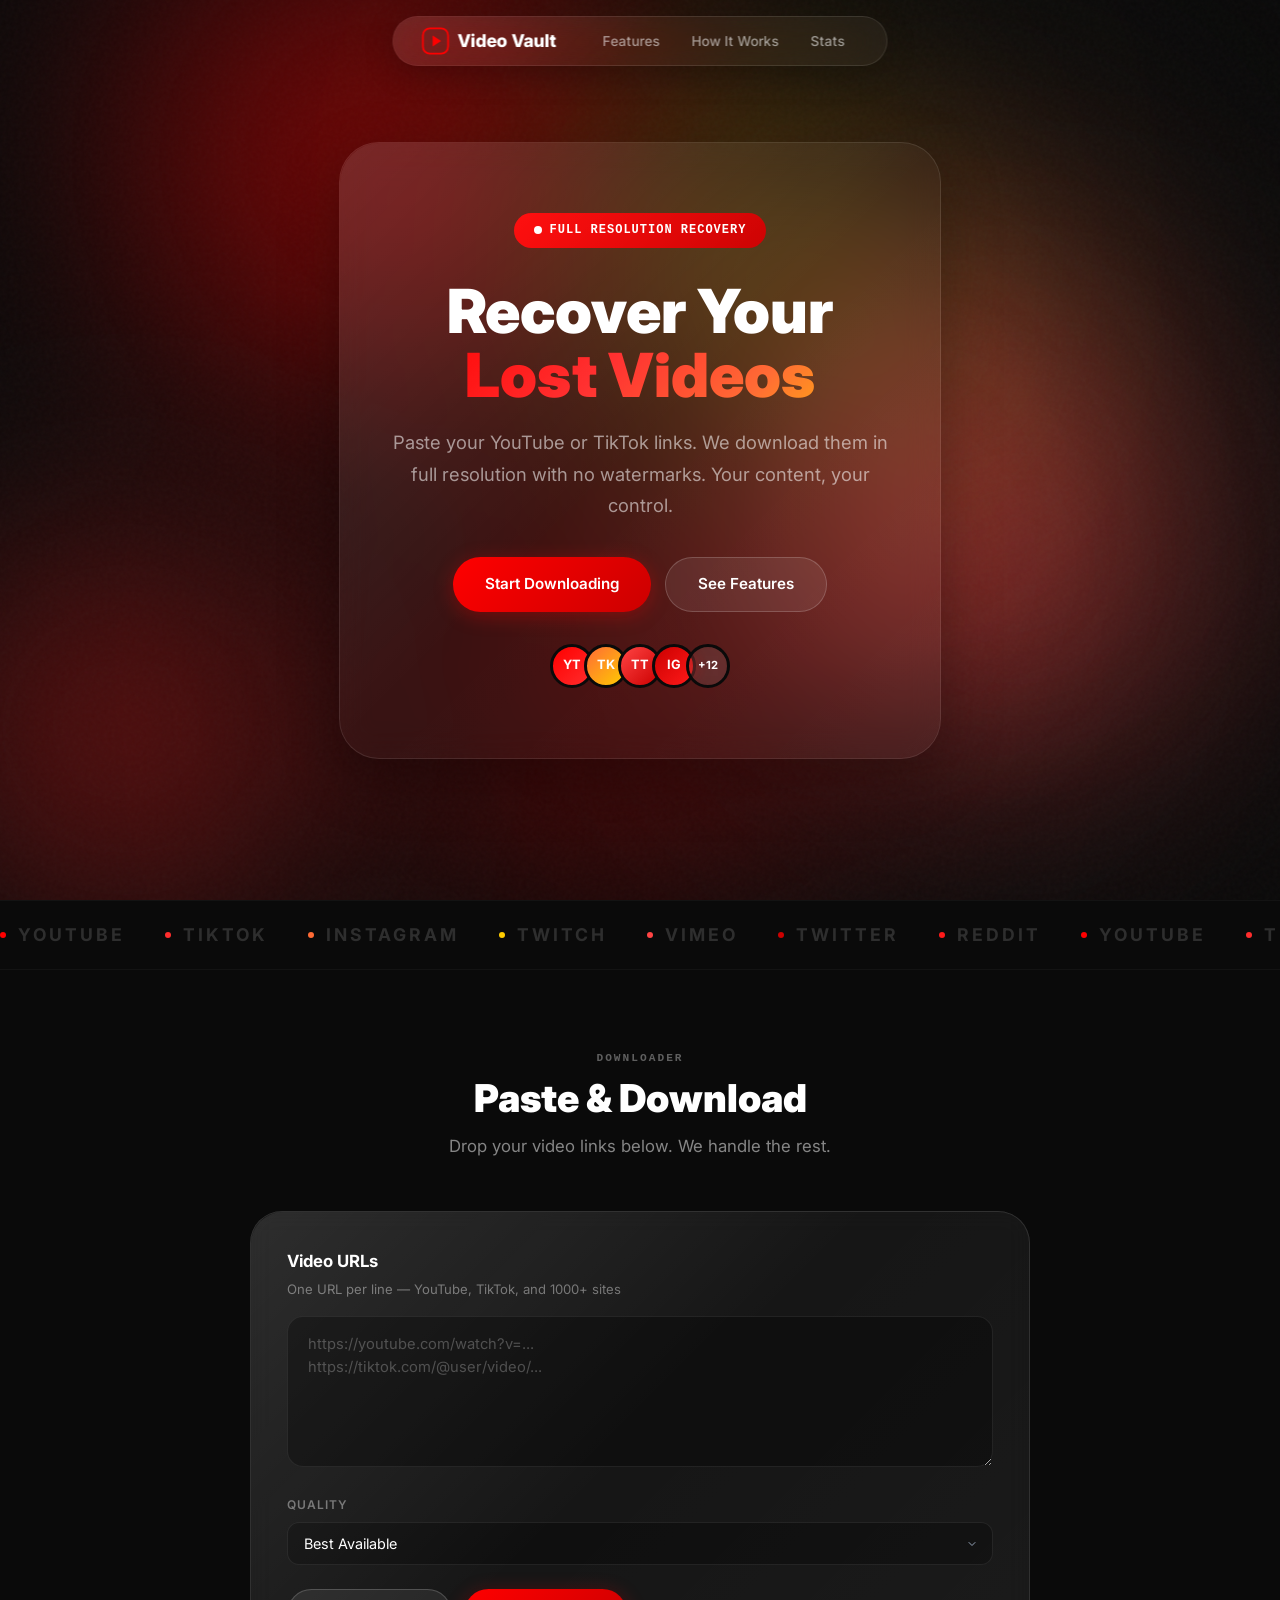
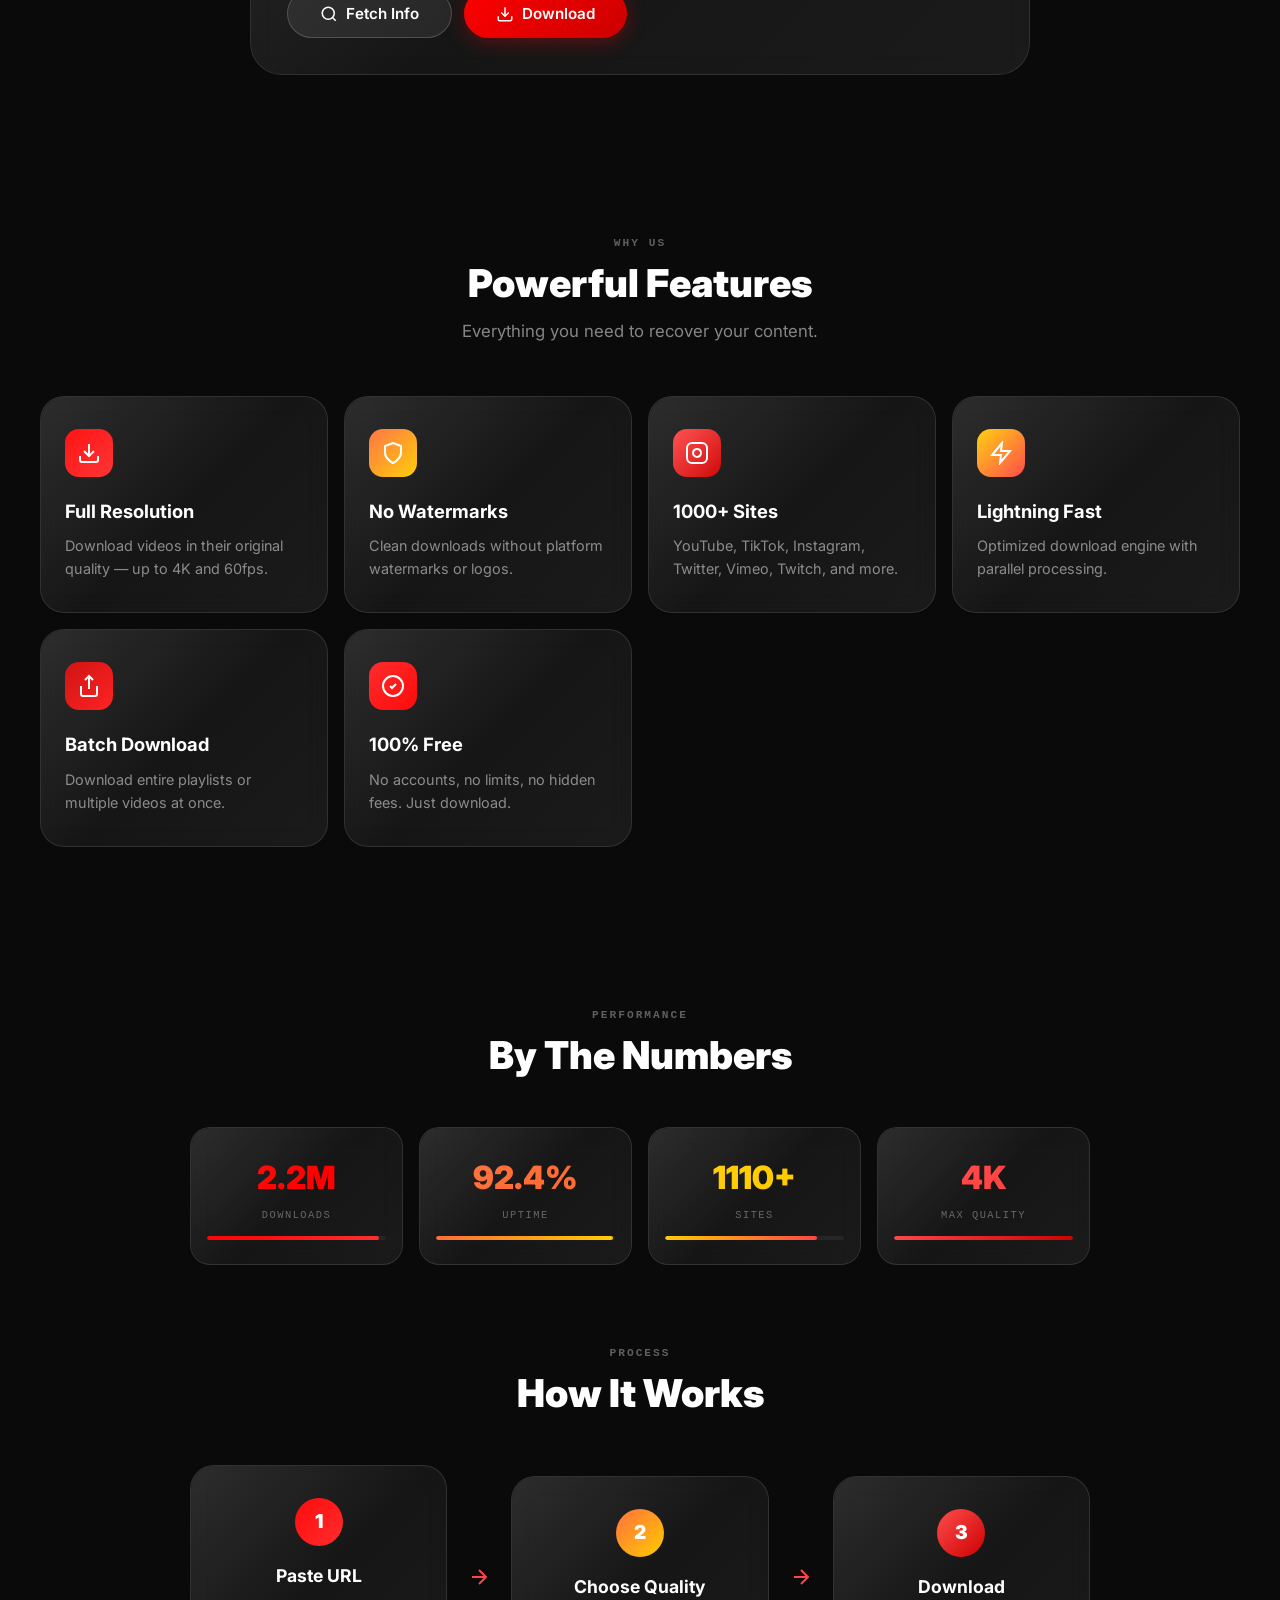
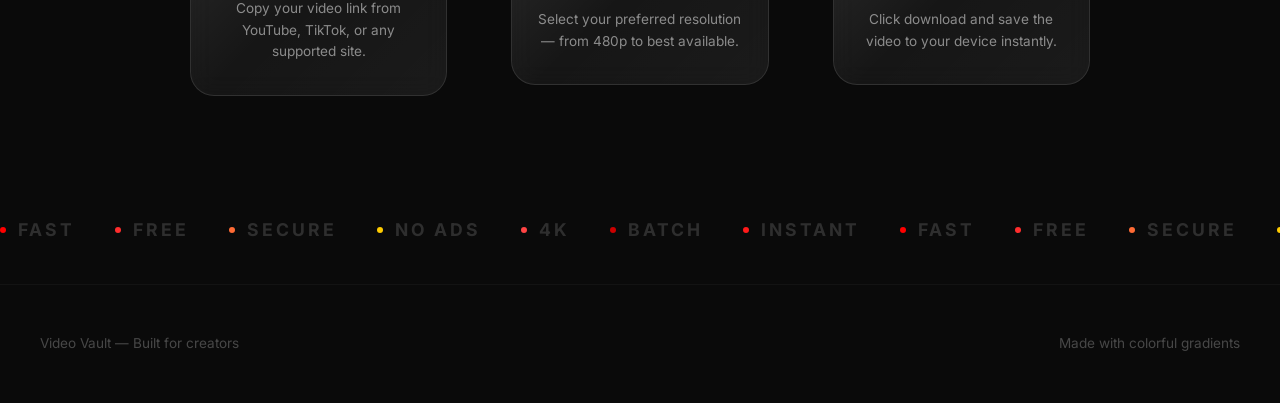
<file: docs/index.html>
<!DOCTYPE html>
<html lang="en">
<head>
    <meta charset="UTF-8">
    <meta name="viewport" content="width=device-width, initial-scale=1.0">
    <title>Video Vault</title>
    <link rel="preconnect" href="https://fonts.googleapis.com">
    <link href="https://fonts.googleapis.com/css2?family=Inter:wght@300;400;500;600;700;800;900&family=Space+Grotesk:wght@400;500;600;700&display=swap" rel="stylesheet">
    <link rel="stylesheet" href="style.css">
</head>
<body>
    <div class="bg-canvas">
        <div class="bg-orb"></div><div class="bg-orb"></div><div class="bg-orb"></div>
        <div class="bg-orb"></div><div class="bg-orb"></div><div class="bg-orb"></div>
        <div class="bg-orb"></div>
    </div>
    <div class="noise-overlay"></div>

    <div class="wrap">
        <nav class="nav">
            <a href="#" class="nl">
                <svg width="28" height="28" viewBox="0 0 40 40" fill="none">
                    <rect x="2" y="2" width="36" height="36" rx="10" stroke="url(#lg)" stroke-width="2.5"/>
                    <path d="M16 12L28 20L16 28V12Z" fill="url(#lg)"/>
                    <defs><linearGradient id="lg" x1="0" y1="0" x2="40" y2="40"><stop stop-color="#ff0000"/><stop offset="1" stop-color="#cc0000"/></linearGradient></defs>
                </svg>
                Video Vault
            </a>
            <ul class="nls">
                <li><a href="#features">Features</a></li>
                <li><a href="#how">How It Works</a></li>
                <li><a href="#stats">Stats</a></li>
            </ul>
        </nav>

        <section class="hero">
            <div class="hero-c g">
                <div class="hero-badge">
                    <span class="badge-dot"></span>
                    FULL RESOLUTION RECOVERY
                </div>
                <h1>Recover Your<br><span class="gr">Lost Videos</span></h1>
                <p>Paste your YouTube or TikTok links. We download them in full resolution with no watermarks. Your content, your control.</p>
                <div class="hero-btns">
                    <a href="#start" class="btn btn-g rp gi">Start Downloading</a>
                    <a href="#features" class="btn btn-p rp gi">See Features</a>
                </div>
                <div class="hero-avatars">
                    <div class="av" style="background:linear-gradient(135deg,var(--c1),var(--c2));">YT</div>
                    <div class="av" style="background:linear-gradient(135deg,var(--c3),var(--c4));">TK</div>
                    <div class="av" style="background:linear-gradient(135deg,var(--c5),var(--c6));">TT</div>
                    <div class="av" style="background:linear-gradient(135deg,var(--c6),var(--c7));">IG</div>
                    <div class="av" style="background:rgba(255,255,255,.06); font-size:.7rem;">+12</div>
                </div>
            </div>
        </section>

        <div class="marquee">
            <div class="marquee-inner">
                <span class="marquee-item"><span class="marquee-dot" style="background:var(--c1)"></span>YOUTUBE</span>
                <span class="marquee-item"><span class="marquee-dot" style="background:var(--c2)"></span>TIKTOK</span>
                <span class="marquee-item"><span class="marquee-dot" style="background:var(--c3)"></span>INSTAGRAM</span>
                <span class="marquee-item"><span class="marquee-dot" style="background:var(--c4)"></span>TWITCH</span>
                <span class="marquee-item"><span class="marquee-dot" style="background:var(--c5)"></span>VIMEO</span>
                <span class="marquee-item"><span class="marquee-dot" style="background:var(--c6)"></span>TWITTER</span>
                <span class="marquee-item"><span class="marquee-dot" style="background:var(--c7)"></span>REDDIT</span>
                <span class="marquee-item"><span class="marquee-dot" style="background:var(--c1)"></span>YOUTUBE</span>
                <span class="marquee-item"><span class="marquee-dot" style="background:var(--c2)"></span>TIKTOK</span>
                <span class="marquee-item"><span class="marquee-dot" style="background:var(--c3)"></span>INSTAGRAM</span>
                <span class="marquee-item"><span class="marquee-dot" style="background:var(--c4)"></span>TWITCH</span>
                <span class="marquee-item"><span class="marquee-dot" style="background:var(--c5)"></span>VIMEO</span>
                <span class="marquee-item"><span class="marquee-dot" style="background:var(--c6)"></span>TWITTER</span>
                <span class="marquee-item"><span class="marquee-dot" style="background:var(--c7)"></span>REDDIT</span>
            </div>
        </div>

        <section id="start">
            <div class="ctr">
                <div class="sh" style="text-align:center;">
                    <div class="sl">Downloader</div>
                    <h2 class="st">Paste & Download</h2>
                    <p class="sd" style="margin:0 auto;">Drop your video links below. We handle the rest.</p>
                </div>

                <div class="main-glass g gi">
                    <div class="input-section">
                        <label class="glass-label" for="urls">Video URLs</label>
                        <p class="input-hint">One URL per line — YouTube, TikTok, and 1000+ sites</p>
                        <div class="textarea-wrapper">
                            <textarea id="urls" rows="5" placeholder="https://youtube.com/watch?v=...&#10;https://tiktok.com/@user/video/..."></textarea>
                            <div class="textarea-glow"></div>
                        </div>

                        <div class="controls-row">
                            <div class="glass-select-wrapper">
                                <label class="mini-label">Quality</label>
                                <select id="quality">
                                    <option value="best">Best Available</option>
                                    <option value="1080p">1080p</option>
                                    <option value="720p">720p</option>
                                    <option value="480p">480p</option>
                                    <option value="audio">Audio Only</option>
                                </select>
                            </div>
                        </div>

                        <div class="button-row">
                            <button id="btn-info" class="btn btn-p rp gi">
                                <svg width="18" height="18" viewBox="0 0 24 24" fill="none" stroke="currentColor" stroke-width="2"><circle cx="11" cy="11" r="8"/><path d="m21 21-4.35-4.35"/></svg>
                                Fetch Info
                            </button>
                            <button id="btn-download" class="btn btn-g rp gi">
                                <svg width="18" height="18" viewBox="0 0 24 24" fill="none" stroke="currentColor" stroke-width="2"><path d="M21 15v4a2 2 0 0 1-2 2H5a2 2 0 0 1-2-2v-4"/><polyline points="7 10 12 15 17 10"/><line x1="12" y1="15" x2="12" y2="3"/></svg>
                                Download
                            </button>
                        </div>
                    </div>
                </div>
            </div>
        </section>

        <section id="features">
            <div class="ctr">
                <div class="sh" style="text-align:center;">
                    <div class="sl">Why Us</div>
                    <h2 class="st">Powerful Features</h2>
                    <p class="sd" style="margin:0 auto;">Everything you need to recover your content.</p>
                </div>
                <div class="cards">
                    <div class="card g gi">
                        <div class="card-icon" style="background:linear-gradient(135deg,var(--c1),var(--c2))">
                            <svg width="24" height="24" viewBox="0 0 24 24" fill="none" stroke="#fff" stroke-width="2"><path d="M21 15v4a2 2 0 0 1-2 2H5a2 2 0 0 1-2-2v-4"/><polyline points="7 10 12 15 17 10"/><line x1="12" y1="15" x2="12" y2="3"/></svg>
                        </div>
                        <h3>Full Resolution</h3>
                        <p>Download videos in their original quality — up to 4K and 60fps.</p>
                    </div>
                    <div class="card g gi">
                        <div class="card-icon" style="background:linear-gradient(135deg,var(--c3),var(--c4))">
                            <svg width="24" height="24" viewBox="0 0 24 24" fill="none" stroke="#fff" stroke-width="2"><path d="M12 22s8-4 8-10V5l-8-3-8 3v7c0 6 8 10 8 10z"/></svg>
                        </div>
                        <h3>No Watermarks</h3>
                        <p>Clean downloads without platform watermarks or logos.</p>
                    </div>
                    <div class="card g gi">
                        <div class="card-icon" style="background:linear-gradient(135deg,var(--c5),var(--c6))">
                            <svg width="24" height="24" viewBox="0 0 24 24" fill="none" stroke="#fff" stroke-width="2"><rect x="2" y="2" width="20" height="20" rx="5" ry="5"/><path d="M16 11.37A4 4 0 1 1 12.63 8 4 4 0 0 1 16 11.37z"/><line x1="17.5" y1="6.5" x2="17.51" y2="6.5"/></svg>
                        </div>
                        <h3>1000+ Sites</h3>
                        <p>YouTube, TikTok, Instagram, Twitter, Vimeo, Twitch, and more.</p>
                    </div>
                    <div class="card g gi">
                        <div class="card-icon" style="background:linear-gradient(135deg,var(--c4),var(--c5))">
                            <svg width="24" height="24" viewBox="0 0 24 24" fill="none" stroke="#fff" stroke-width="2"><path d="M13 2L3 14h9l-1 8 10-12h-9l1-8z"/></svg>
                        </div>
                        <h3>Lightning Fast</h3>
                        <p>Optimized download engine with parallel processing.</p>
                    </div>
                    <div class="card g gi">
                        <div class="card-icon" style="background:linear-gradient(135deg,var(--c6),var(--c7))">
                            <svg width="24" height="24" viewBox="0 0 24 24" fill="none" stroke="#fff" stroke-width="2"><path d="M4 12v8a2 2 0 0 0 2 2h12a2 2 0 0 0 2-2v-8"/><polyline points="16 6 12 2 8 6"/><line x1="12" y1="2" x2="12" y2="15"/></svg>
                        </div>
                        <h3>Batch Download</h3>
                        <p>Download entire playlists or multiple videos at once.</p>
                    </div>
                    <div class="card g gi">
                        <div class="card-icon" style="background:linear-gradient(135deg,var(--c7),var(--c1))">
                            <svg width="24" height="24" viewBox="0 0 24 24" fill="none" stroke="#fff" stroke-width="2"><path d="M12 22c5.523 0 10-4.477 10-10S17.523 2 12 2 2 6.477 2 12s4.477 10 10 10z"/><path d="M9 12l2 2 4-4"/></svg>
                        </div>
                        <h3>100% Free</h3>
                        <p>No accounts, no limits, no hidden fees. Just download.</p>
                    </div>
                </div>
            </div>
        </section>

        <section id="stats">
            <div class="ctr">
                <div class="sh" style="text-align:center;">
                    <div class="sl">Performance</div>
                    <h2 class="st">By The Numbers</h2>
                </div>
                <div class="stat-bars">
                    <div class="stat-bar g gi" data-count="2.4" data-suffix="M" data-decimal="true">
                        <div class="sb-num" style="color:var(--c1)">0M</div>
                        <div class="sb-label">Downloads</div>
                        <div class="sb-bar"><div class="sb-fill bf1" style="--w:96%"></div></div>
                    </div>
                    <div class="stat-bar g gi" data-count="99.9" data-suffix="%" data-decimal="true">
                        <div class="sb-num" style="color:var(--c3)">0%</div>
                        <div class="sb-label">Uptime</div>
                        <div class="sb-bar"><div class="sb-fill bf3" style="--w:99%"></div></div>
                    </div>
                    <div class="stat-bar g gi" data-count="1200" data-suffix="+">
                        <div class="sb-num" style="color:var(--c4)">0+</div>
                        <div class="sb-label">Sites</div>
                        <div class="sb-bar"><div class="sb-fill bf4" style="--w:85%"></div></div>
                    </div>
                    <div class="stat-bar g gi" data-count="4" data-suffix="K">
                        <div class="sb-num" style="color:var(--c5)">0K</div>
                        <div class="sb-label">Max Quality</div>
                        <div class="sb-bar"><div class="sb-fill bf5" style="--w:100%"></div></div>
                    </div>
                </div>
            </div>
        </section>

        <section id="how" style="padding-top:0">
            <div class="ctr">
                <div class="sh" style="text-align:center;">
                    <div class="sl">Process</div>
                    <h2 class="st">How It Works</h2>
                </div>
                <div class="steps-row">
                    <div class="step-card g gi">
                        <div class="step-num" style="background:linear-gradient(135deg,var(--c1),var(--c2))">1</div>
                        <h3>Paste URL</h3>
                        <p>Copy your video link from YouTube, TikTok, or any supported site.</p>
                    </div>
                    <div class="step-arrow">
                        <svg width="24" height="24" viewBox="0 0 24 24" fill="none" stroke="var(--c5)" stroke-width="2"><path d="M5 12h14M12 5l7 7-7 7"/></svg>
                    </div>
                    <div class="step-card g gi">
                        <div class="step-num" style="background:linear-gradient(135deg,var(--c3),var(--c4))">2</div>
                        <h3>Choose Quality</h3>
                        <p>Select your preferred resolution — from 480p to best available.</p>
                    </div>
                    <div class="step-arrow">
                        <svg width="24" height="24" viewBox="0 0 24 24" fill="none" stroke="var(--c5)" stroke-width="2"><path d="M5 12h14M12 5l7 7-7 7"/></svg>
                    </div>
                    <div class="step-card g gi">
                        <div class="step-num" style="background:linear-gradient(135deg,var(--c5),var(--c6))">3</div>
                        <h3>Download</h3>
                        <p>Click download and save the video to your device instantly.</p>
                    </div>
                </div>
            </div>
        </section>

        <div class="marquee" style="border:none; padding:40px 0;">
            <div class="marquee-inner" style="animation-duration:15s;">
                <span class="marquee-item"><span class="marquee-dot" style="background:var(--c1)"></span>FAST</span>
                <span class="marquee-item"><span class="marquee-dot" style="background:var(--c2)"></span>FREE</span>
                <span class="marquee-item"><span class="marquee-dot" style="background:var(--c3)"></span>SECURE</span>
                <span class="marquee-item"><span class="marquee-dot" style="background:var(--c4)"></span>NO ADS</span>
                <span class="marquee-item"><span class="marquee-dot" style="background:var(--c5)"></span>4K</span>
                <span class="marquee-item"><span class="marquee-dot" style="background:var(--c6)"></span>BATCH</span>
                <span class="marquee-item"><span class="marquee-dot" style="background:var(--c7)"></span>INSTANT</span>
                <span class="marquee-item"><span class="marquee-dot" style="background:var(--c1)"></span>FAST</span>
                <span class="marquee-item"><span class="marquee-dot" style="background:var(--c2)"></span>FREE</span>
                <span class="marquee-item"><span class="marquee-dot" style="background:var(--c3)"></span>SECURE</span>
                <span class="marquee-item"><span class="marquee-dot" style="background:var(--c4)"></span>NO ADS</span>
                <span class="marquee-item"><span class="marquee-dot" style="background:var(--c5)"></span>4K</span>
                <span class="marquee-item"><span class="marquee-dot" style="background:var(--c6)"></span>BATCH</span>
                <span class="marquee-item"><span class="marquee-dot" style="background:var(--c7)"></span>INSTANT</span>
            </div>
        </div>

        <footer class="footer">
            <div class="footer-inner">
                <span style="color:rgba(255,255,255,.25)">Video Vault — Built for creators</span>
                <span style="color:rgba(255,255,255,.25)">Made with colorful gradients</span>
            </div>
        </footer>
    </div>

    <script>
        document.querySelectorAll('.gi').forEach(el=>{
            el.addEventListener('mousemove',e=>{
                const r=el.getBoundingClientRect();
                el.style.setProperty('--mx',((e.clientX-r.left)/r.width*100)+'%');
                el.style.setProperty('--my',((e.clientY-r.top)/r.height*100)+'%');
            });
        });

        const observer=new IntersectionObserver(entries=>{
            entries.forEach(entry=>{
                if(entry.isIntersecting){
                    entry.target.querySelectorAll('.sb-fill').forEach(f=>f.classList.add('animated'));
                    entry.target.querySelectorAll('[data-count]').forEach(el=>{
                        const target=parseFloat(el.dataset.count);
                        const suffix=el.dataset.suffix||'';
                        const isDecimal=el.dataset.decimal==='true';
                        const numEl=el.querySelector('.sb-num');
                        const dur=1500;
                        const startTime=performance.now();
                        function tick(now){
                            const elapsed=now-startTime;
                            const progress=Math.min(elapsed/dur,1);
                            const eased=1-Math.pow(1-progress,3);
                            const current=target*eased;
                            numEl.textContent=(isDecimal?current.toFixed(1):Math.round(current))+suffix;
                            if(progress<1) requestAnimationFrame(tick);
                        }
                        requestAnimationFrame(tick);
                    });
                    observer.unobserve(entry.target);
                }
            });
        },{threshold:0.2});
        document.querySelectorAll('.stat-bars').forEach(el=>observer.observe(el));
    </script>
</body>
</html>
</file>
<file: docs/style.css>
:root {
    --font: 'Inter', -apple-system, BlinkMacSystemFont, 'SF Pro Display', 'Segoe UI', system-ui, sans-serif;
    --mono: 'SF Mono', 'Fira Code', monospace;
    --bg: #0a0a0a;
    --c1: #ff0000; --c2: #ff2d2d; --c3: #ff6b35; --c4: #ffcc00; --c5: #ff4444; --c6: #cc0000; --c7: #ff1a1a;
    --glass: rgba(255,255,255,0.05);
    --glass-border: rgba(255,255,255,0.12);
    --blur: 12px;
}
* { margin:0; padding:0; box-sizing:border-box; }
html { scroll-behavior:smooth; }
body { background:var(--bg); font-family:var(--font); color:#fff; overflow-x:hidden; line-height:1.6; }

.bg-canvas { position:fixed; inset:0; z-index:0; overflow:hidden; }
.bg-orb { position:absolute; border-radius:50%; filter:blur(120px); opacity:0.35; mix-blend-mode:screen; }
.bg-orb:nth-child(1) { width:500px; height:500px; background:var(--c1); top:-10%; left:10%; animation:o1 18s ease-in-out infinite; opacity:0.4; }
.bg-orb:nth-child(2) { width:400px; height:400px; background:var(--c5); top:40%; right:5%; animation:o2 22s ease-in-out infinite; opacity:0.35; }
.bg-orb:nth-child(3) { width:450px; height:450px; background:var(--c6); bottom:0; left:30%; animation:o3 20s ease-in-out infinite; opacity:0.3; }
.bg-orb:nth-child(4) { width:350px; height:350px; background:var(--c3); top:20%; left:60%; animation:o4 16s ease-in-out infinite; opacity:0.35; }
.bg-orb:nth-child(5) { width:300px; height:300px; background:var(--c2); bottom:20%; right:20%; animation:o5 24s ease-in-out infinite; opacity:0.3; }
.bg-orb:nth-child(6) { width:380px; height:380px; background:var(--c7); top:60%; left:-5%; animation:o6 19s ease-in-out infinite; opacity:0.35; }
.bg-orb:nth-child(7) { width:320px; height:320px; background:var(--c4); top:10%; right:30%; animation:o1 21s ease-in-out infinite reverse; opacity:0.25; }
@keyframes o1 { 0%,100%{transform:translate(0,0)scale(1)} 33%{transform:translate(80px,60px)scale(1.2)} 66%{transform:translate(-50px,100px)scale(0.9)} }
@keyframes o2 { 0%,100%{transform:translate(0,0)scale(1)} 33%{transform:translate(-70px,80px)scale(1.15)} 66%{transform:translate(60px,-50px)scale(0.85)} }
@keyframes o3 { 0%,100%{transform:translate(0,0)scale(1)} 33%{transform:translate(60px,-70px)scale(1.1)} 66%{transform:translate(-80px,40px)scale(0.95)} }
@keyframes o4 { 0%,100%{transform:translate(0,0)scale(1)} 33%{transform:translate(-50px,-60px)scale(1.2)} 66%{transform:translate(70px,50px)scale(0.88)} }
@keyframes o5 { 0%,100%{transform:translate(0,0)scale(1)} 33%{transform:translate(40px,70px)scale(1.1)} 66%{transform:translate(-60px,-40px)scale(0.92)} }
@keyframes o6 { 0%,100%{transform:translate(0,0)scale(1)} 33%{transform:translate(-40px,50px)scale(1.15)} 66%{transform:translate(60px,-70px)scale(0.88)} }

.noise-overlay { position:fixed; inset:0; z-index:0; pointer-events:none; opacity:0.03; background-image:url("data:image/svg+xml,%3Csvg viewBox='0 0 256 256' xmlns='http://www.w3.org/2000/svg'%3E%3Cfilter id='n'%3E%3CfeTurbulence type='fractalNoise' baseFrequency='0.9' numOctaves='4' stitchTiles='stitch'/%3E%3C/filter%3E%3Crect width='100%25' height='100%25' filter='url(%23n)'/%3E%3C/svg%3E"); }

.g { background:var(--glass); backdrop-filter:blur(var(--blur));-webkit-backdrop-filter:blur(var(--blur)); border:1px solid var(--glass-border); position:relative; }
.g::before { content:''; position:absolute; inset:0; border-radius:inherit; background:linear-gradient(135deg,rgba(255,255,255,0.1) 0%,transparent 50%,rgba(255,255,255,0.02) 100%); pointer-events:none; }
.gi { transition:all .3s cubic-bezier(.4,0,.2,1); cursor:pointer; }
.gi::after { content:''; position:absolute; inset:0; border-radius:inherit; background:radial-gradient(circle at var(--mx,50%) var(--my,50%),rgba(255,255,255,0.08) 0%,transparent 60%); opacity:0; transition:opacity .3s; pointer-events:none; }
.gi:hover::after { opacity:1; }
.gi:hover { transform:translateY(-2px); border-color:rgba(255,255,255,0.18); }

.rp { border-radius:100px; } .r1 { border-radius:8px; } .r2 { border-radius:12px; } .r3 { border-radius:16px; } .r4 { border-radius:24px; } .r5 { border-radius:32px; }

.wrap { position:relative; z-index:1; }
section { padding:80px 24px; }
.ctr { max-width:1200px; margin:0 auto; }
.sh { margin-bottom:50px; }
.sl { font-family:var(--mono); font-size:.7rem; font-weight:700; text-transform:uppercase; letter-spacing:2px; color:rgba(255,255,255,.35); margin-bottom:8px; }
.st { font-size:2.4rem; font-weight:900; line-height:1.15; margin-bottom:12px; }
.sd { color:rgba(255,255,255,.5); font-size:1.05rem; max-width:520px; line-height:1.7; }

.nav { position:fixed; top:16px; left:50%; transform:translateX(-50%); z-index:1000; padding:10px 28px; border-radius:100px; display:flex; align-items:center; gap:32px; backdrop-filter:blur(20px) saturate(1.4);-webkit-backdrop-filter:blur(20px) saturate(1.4); background:rgba(255,255,255,0.05); border:1px solid rgba(255,255,255,0.1); box-shadow:0 8px 32px rgba(0,0,0,0.2); }
.nav::before { content:''; position:absolute; inset:0; border-radius:inherit; background:linear-gradient(135deg,rgba(255,255,255,0.08) 0%,transparent 50%); pointer-events:none; }
.nl { font-weight:800; font-size:1.1rem; color:#fff; text-decoration:none; position:relative; z-index:1; display:flex; align-items:center; gap:8px; }
.nls { display:flex; gap:4px; list-style:none; position:relative; z-index:1; }
.nls a { color:rgba(255,255,255,.55); text-decoration:none; padding:6px 14px; border-radius:100px; font-size:.85rem; font-weight:500; transition:all .3s; }
.nls a:hover { color:#fff; background:rgba(255,255,255,.08); }

.hero { min-height:100vh; display:flex; align-items:center; justify-content:center; padding-top:80px; }
.hero-c { max-width:860px; padding:70px 50px; border-radius:40px; text-align:center; background:rgba(255,255,255,0.03); backdrop-filter:blur(16px);-webkit-backdrop-filter:blur(16px); border:1px solid rgba(255,255,255,0.1); box-shadow:0 20px 60px rgba(0,0,0,0.3); animation:morphIn .8s cubic-bezier(.4,0,.2,1); }
@keyframes morphIn { 0%{opacity:0;transform:scale(.95) translateY(20px)} 100%{opacity:1;transform:scale(1) translateY(0)} }
.hero-badge { display:inline-flex; align-items:center; gap:8px; padding:8px 20px; border-radius:100px; font-family:var(--mono); font-size:.75rem; font-weight:600; margin-bottom:32px; background:linear-gradient(135deg,var(--c1),var(--c6)); color:#fff; letter-spacing:1px; }
.badge-dot { width:8px; height:8px; border-radius:50%; background:#fff; animation:pulse 2s ease infinite; }
@keyframes pulse { 0%,100%{opacity:1;transform:scale(1)} 50%{opacity:.5;transform:scale(1.3)} }
.hero h1 { font-size:3.8rem; font-weight:900; line-height:1.05; margin-bottom:20px; }
.hero h1 .gr { background:linear-gradient(135deg,var(--c1),var(--c2),var(--c3),var(--c4),var(--c5),var(--c1)); background-size:200% 200%; -webkit-background-clip:text; -webkit-text-fill-color:transparent; background-clip:text; animation:gradShift 4s ease infinite; }
@keyframes gradShift { 0%,100%{background-position:0% 50%} 50%{background-position:100% 50%} }
.hero p { font-size:1.15rem; color:rgba(255,255,255,.55); max-width:500px; margin:0 auto 36px; line-height:1.7; }
.hero-btns { display:flex; gap:14px; justify-content:center; flex-wrap:wrap; }
.hero-avatars { display:flex; justify-content:center; margin-top:32px; }
.av { width:44px; height:44px; border-radius:50%; display:flex; align-items:center; justify-content:center; font-size:.8rem; font-weight:700; margin-left:-10px; border:3px solid var(--bg); backdrop-filter:blur(8px);-webkit-backdrop-filter:blur(8px); transition:transform .3s; }
.av:first-child { margin-left:0; }
.av:hover { transform:scale(1.15); z-index:2; }

.btn { display:inline-flex; align-items:center; gap:8px; padding:14px 32px; font-size:.95rem; font-weight:600; font-family:var(--font); color:#fff; text-decoration:none; border:none; cursor:pointer; position:relative; overflow:hidden; transition:all .3s cubic-bezier(.4,0,.2,1); }
.btn::after { content:''; position:absolute; top:0; left:-100%; width:100%; height:100%; background:linear-gradient(90deg,transparent,rgba(255,255,255,.12),transparent); transition:left .5s; }
.btn:hover::after { left:100%; }
.btn-p { background:rgba(255,255,255,.08); border:1px solid rgba(255,255,255,.18); }
.btn-p:hover { background:rgba(255,255,255,.14); }
.btn-g { background:linear-gradient(135deg,var(--c1),var(--c6)); border:none; box-shadow:0 4px 20px rgba(255,0,0,.3); }
.btn-g:hover { filter:brightness(1.2); transform:translateY(-2px); box-shadow:0 6px 30px rgba(255,0,0,.4); }
.btn:disabled { opacity:.5; cursor:not-allowed; }
.spinner { width:18px; height:18px; border:2px solid rgba(255,255,255,.2); border-top-color:#fff; border-radius:50%; animation:spin .8s linear infinite; display:inline-block; }
@keyframes spin { to{transform:rotate(360deg)} }

.marquee { overflow:hidden; padding:20px 0; border-top:1px solid rgba(255,255,255,.04); border-bottom:1px solid rgba(255,255,255,.04); }
.marquee-inner { display:flex; gap:40px; animation:scroll 20s linear infinite; white-space:nowrap; }
@keyframes scroll { 0%{transform:translateX(0)} 100%{transform:translateX(-50%)} }
.marquee-item { font-size:1.1rem; font-weight:700; color:rgba(255,255,255,.15); text-transform:uppercase; letter-spacing:3px; display:flex; align-items:center; gap:12px; }
.marquee-dot { width:6px; height:6px; border-radius:50%; }

.main-glass { padding:36px; border-radius:32px; max-width:780px; margin:0 auto; }
.glass-label { display:block; font-family:var(--font); font-size:1.05rem; font-weight:700; color:#fff; margin-bottom:4px; }
.input-hint { font-size:.82rem; color:rgba(255,255,255,.4); margin-bottom:16px; }
.textarea-wrapper { position:relative; margin-bottom:20px; }
.textarea-wrapper textarea { width:100%; background:rgba(0,0,0,.3); border:1px solid rgba(255,255,255,.08); border-radius:16px; color:#fff; padding:16px 20px; font-size:.92rem; font-family:var(--font); resize:vertical; transition:all .3s; line-height:1.6; }
.textarea-wrapper textarea:focus { outline:none; border-color:var(--c6); box-shadow:0 0 0 3px rgba(153,51,255,.2), 0 0 40px rgba(153,51,255,.1); }
.textarea-wrapper textarea::placeholder { color:rgba(255,255,255,.25); }
.textarea-glow { position:absolute; bottom:-2px; left:50%; transform:translateX(-50%); width:60%; height:2px; background:linear-gradient(90deg,transparent,var(--c6),var(--c7),transparent); opacity:0; transition:opacity .3s; border-radius:2px; }
.textarea-wrapper textarea:focus ~ .textarea-glow { opacity:1; }

.controls-row { display:flex; gap:16px; margin-bottom:24px; }
.glass-select-wrapper { flex:1; }
.mini-label { display:block; font-size:.75rem; font-weight:600; color:rgba(255,255,255,.4); text-transform:uppercase; letter-spacing:.08em; margin-bottom:8px; }
.glass-select-wrapper select { width:100%; background:rgba(0,0,0,.3); border:1px solid rgba(255,255,255,.08); border-radius:12px; color:#fff; padding:12px 16px; font-size:.9rem; font-family:var(--font); cursor:pointer; transition:all .3s; appearance:none; background-image:url("data:image/svg+xml,%3Csvg width='12' height='12' viewBox='0 0 24 24' fill='none' xmlns='http://www.w3.org/2000/svg'%3E%3Cpath d='M6 9l6 6 6-6' stroke='%2394a3b8' stroke-width='2' stroke-linecap='round'/%3E%3C/svg%3E"); background-repeat:no-repeat; background-position:right 14px center; }
.glass-select-wrapper select:focus { outline:none; border-color:var(--c6); box-shadow:0 0 0 3px rgba(153,51,255,.2); }
.glass-select-wrapper select option { background:#1a1a2e; color:#fff; }
.button-row { display:flex; gap:12px; }

.section-glass { background:var(--glass); backdrop-filter:blur(var(--blur));-webkit-backdrop-filter:blur(var(--blur)); border:1px solid var(--glass-border); border-radius:24px; padding:28px; margin:24px auto; max-width:840px; animation:morphIn .4s cubic-bezier(.4,0,.2,1); position:relative; }
.section-glass::before { content:''; position:absolute; inset:0; border-radius:inherit; background:linear-gradient(135deg,rgba(255,255,255,.06) 0%,transparent 50%); pointer-events:none; }
.section-title { display:flex; align-items:center; gap:10px; font-size:1.05rem; font-weight:700; color:#fff; margin-bottom:16px; }

.info-card { display:flex; gap:16px; padding:16px; background:rgba(0,0,0,.2); border:1px solid rgba(255,255,255,.06); border-radius:14px; margin-bottom:12px; transition:all .3s; align-items:center; }
.info-card:hover { border-color:rgba(153,51,255,.3); background:rgba(0,0,0,.25); }
.info-card.error-card { border-color:rgba(255,51,102,.3); background:rgba(255,51,102,.05); }
.info-card.playlist-card { border-color:rgba(255,204,51,.3); background:rgba(255,204,51,.05); }
.thumb { width:140px; height:79px; object-fit:cover; border-radius:10px; flex-shrink:0; border:1px solid rgba(255,255,255,.08); }
.info-content { flex:1; min-width:0; }
.info-content h3 { font-size:.95rem; font-weight:700; color:#fff; margin-bottom:4px; white-space:nowrap; overflow:hidden; text-overflow:ellipsis; }
.meta { font-size:.8rem; color:rgba(255,255,255,.5); }
.url-text { font-size:.75rem; color:var(--c5); word-break:break-all; margin-top:4px; opacity:.8; }

.progress-card { padding:20px; background:rgba(0,0,0,.2); border:1px solid rgba(255,255,255,.06); border-radius:14px; }
.progress-card.success-card { border-color:rgba(52,211,153,.3); background:rgba(52,211,153,.05); }
.progress-card.error-card { border-color:rgba(255,51,102,.3); background:rgba(255,51,102,.05); }
.progress-top { display:flex; justify-content:space-between; margin-bottom:12px; }
.progress-msg { font-size:.9rem; color:#fff; }
.progress-pct { font-size:.9rem; font-weight:700; color:var(--c5); }
.progress-track { height:10px; border-radius:100px; background:rgba(255,255,255,.04); overflow:hidden; border:1px solid rgba(255,255,255,.06); margin-bottom:12px; }
.progress-fill { height:100%; border-radius:100px; transition:width 1.5s cubic-bezier(.4,0,.2,1); }
.bf1 { background:linear-gradient(90deg,var(--c1),var(--c2)); } .bf2 { background:linear-gradient(90deg,var(--c2),var(--c3)); } .bf3 { background:linear-gradient(90deg,var(--c3),var(--c4)); } .bf4 { background:linear-gradient(90deg,var(--c4),var(--c5)); } .bf5 { background:linear-gradient(90deg,var(--c5),var(--c6)); } .bf6 { background:linear-gradient(90deg,var(--c6),var(--c7)); } .bf7 { background:linear-gradient(90deg,var(--c7),var(--c1)); } .bf8 { background:linear-gradient(90deg,var(--c1),var(--c3),var(--c5)); } .bf9 { background:linear-gradient(90deg,var(--c4),var(--c6),var(--c1)); } .bf10 { background:linear-gradient(90deg,var(--c2),var(--c5),var(--c7)); }
.progress-meta { display:flex; justify-content:space-between; font-size:.78rem; color:rgba(255,255,255,.35); }
.error-text { color:var(--c1); font-size:.85rem; margin-top:12px; }

.download-link { display:flex; align-items:center; justify-content:center; gap:8px; margin-top:16px; padding:14px 28px; background:linear-gradient(135deg,var(--c4),#10b981); color:#fff; border-radius:100px; text-decoration:none; font-weight:700; font-size:.92rem; transition:all .3s; box-shadow:0 4px 20px rgba(52,211,153,.3); }
.download-link:hover { transform:translateY(-2px); box-shadow:0 6px 30px rgba(52,211,153,.4); filter:brightness(1.1); }
.download-link.small { padding:10px 16px; font-size:.82rem; }
.batch-links { display:flex; flex-wrap:wrap; gap:8px; margin-top:16px; }

.history-item { display:flex; align-items:center; gap:12px; padding:12px 16px; background:rgba(0,0,0,.15); border:1px solid rgba(255,255,255,.04); border-radius:10px; margin-bottom:8px; transition:all .2s; }
.history-item:hover { background:rgba(0,0,0,.25); }
.history-time { font-family:var(--mono); font-size:.75rem; color:var(--c6); font-weight:600; min-width:70px; }
.history-name { flex:1; font-size:.85rem; color:rgba(255,255,255,.5); white-space:nowrap; overflow:hidden; text-overflow:ellipsis; }
.history-link { font-size:.8rem; color:var(--c5); text-decoration:none; font-weight:600; transition:color .2s; }
.history-link:hover { color:#fff; }

.cards { display:grid; grid-template-columns:repeat(auto-fit,minmax(260px,1fr)); gap:16px; }
.card { padding:32px 24px; border-radius:24px; }
.card-icon { width:48px; height:48px; border-radius:14px; display:flex; align-items:center; justify-content:center; margin-bottom:20px; }
.card h3 { font-size:1.15rem; font-weight:700; margin-bottom:8px; }
.card p { color:rgba(255,255,255,.5); font-size:.9rem; line-height:1.6; }

.stat-bars { display:grid; grid-template-columns:repeat(4,1fr); gap:16px; max-width:900px; margin:0 auto; }
.stat-bar { padding:24px 16px; border-radius:20px; text-align:center; }
.sb-num { font-size:2rem; font-weight:900; margin-bottom:4px; }
.sb-label { font-family:var(--mono); font-size:.65rem; text-transform:uppercase; letter-spacing:1.5px; color:rgba(255,255,255,.35); margin-bottom:12px; }
.sb-bar { height:4px; border-radius:100px; background:rgba(255,255,255,.06); overflow:hidden; }
.sb-fill { height:100%; border-radius:100px; width:0; transition:width 2s cubic-bezier(.4,0,.2,1); }
.sb-fill.animated { width:var(--w); }

.steps-row { display:flex; align-items:center; justify-content:center; gap:20px; flex-wrap:wrap; max-width:900px; margin:0 auto; }
.step-card { padding:32px 24px; border-radius:24px; text-align:center; flex:1; min-width:220px; }
.step-num { width:48px; height:48px; border-radius:50%; display:flex; align-items:center; justify-content:center; font-size:1.2rem; font-weight:900; margin:0 auto 16px; }
.step-card h3 { font-size:1.1rem; font-weight:700; margin-bottom:8px; }
.step-card p { color:rgba(255,255,255,.5); font-size:.85rem; line-height:1.6; }
.step-arrow { color:rgba(255,255,255,.2); }

.hidden { display: none; }
::selection { background:rgba(153,51,255,.4); color:#fff; }
::-webkit-scrollbar { width:6px; } ::-webkit-scrollbar-track { background:transparent; } ::-webkit-scrollbar-thumb { background:rgba(255,255,255,.1); border-radius:3px; } ::-webkit-scrollbar-thumb:hover { background:rgba(255,255,255,.2); }

.footer { padding:48px 24px; border-top:1px solid rgba(255,255,255,.04); }
.footer-inner { max-width:1200px; margin:0 auto; display:flex; justify-content:space-between; align-items:center; font-size:.85rem; }

@media(max-width:768px) {
    .nav { gap:16px; padding:8px 16px; }
    .nls { display:none; }
    .hero-c { padding:48px 24px; }
    .hero h1 { font-size:2.2rem; }
    .st { font-size:1.6rem; }
    .stat-bars { grid-template-columns:repeat(2,1fr); }
    .steps-row { flex-direction:column; }
    .step-arrow { transform:rotate(90deg); }
    .main-glass { padding:24px 20px; }
    .button-row { flex-direction:column; }
}
</file>
